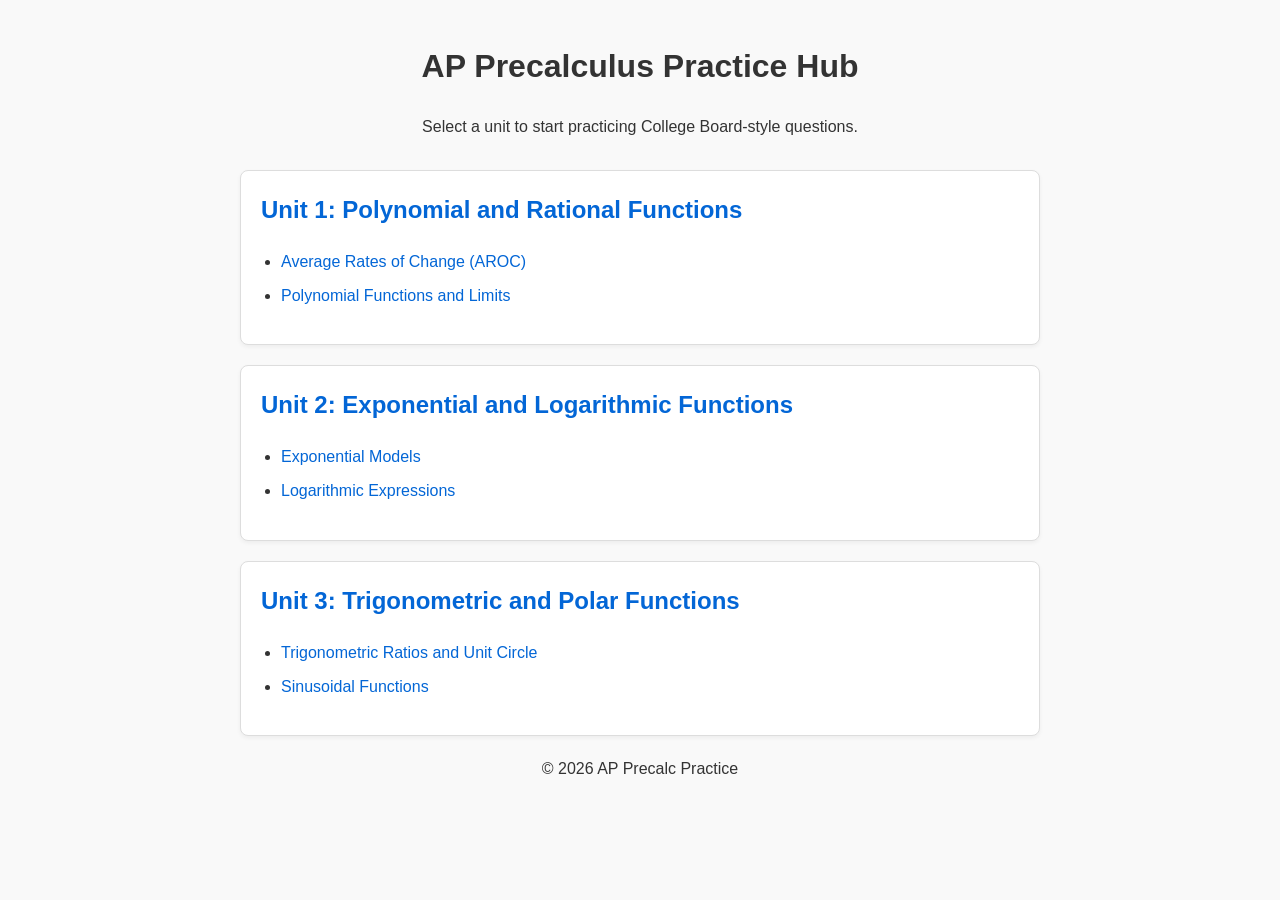
<file: index.html>
<!DOCTYPE html>
<html lang="en">
<head>
    <meta charset="UTF-8">
    <meta name="viewport" content="width=device-width, initial-scale=1.0">
    <title>AP Precalculus Practice Hub</title>
    <link rel="stylesheet" href="style.css">
</head>
<body>
    <header>
        <h1>AP Precalculus Practice Hub</h1>
        <p>Select a unit to start practicing College Board-style questions.</p>
    </header>

    <main>
        <section class="unit-card">
            <h2>Unit 1: Polynomial and Rational Functions</h2>
            <ul>
                <li><a href="units/unit1.html#aroc">Average Rates of Change (AROC)</a></li>
                <li><a href="units/unit1.html#polynomials">Polynomial Functions and Limits</a></li>
            </ul>
        </section>

        <section class="unit-card">
            <h2>Unit 2: Exponential and Logarithmic Functions</h2>
            <ul>
                <li><a href="units/unit2.html#exponents">Exponential Models</a></li>
                <li><a href="units/unit2.html#logs">Logarithmic Expressions</a></li>
            </ul>
        </section>

        <section class="unit-card">
            <h2>Unit 3: Trigonometric and Polar Functions</h2>
            <ul>
                <li><a href="units/unit3.html#trig-ratios">Trigonometric Ratios and Unit Circle</a></li>
                <li><a href="units/unit3.html#sinusoidal">Sinusoidal Functions</a></li>
            </ul>
        </section>
    </main>

    <footer>
        <p>&copy; 2026 AP Precalc Practice</p>
    </footer>
</body>
</html>
</file>
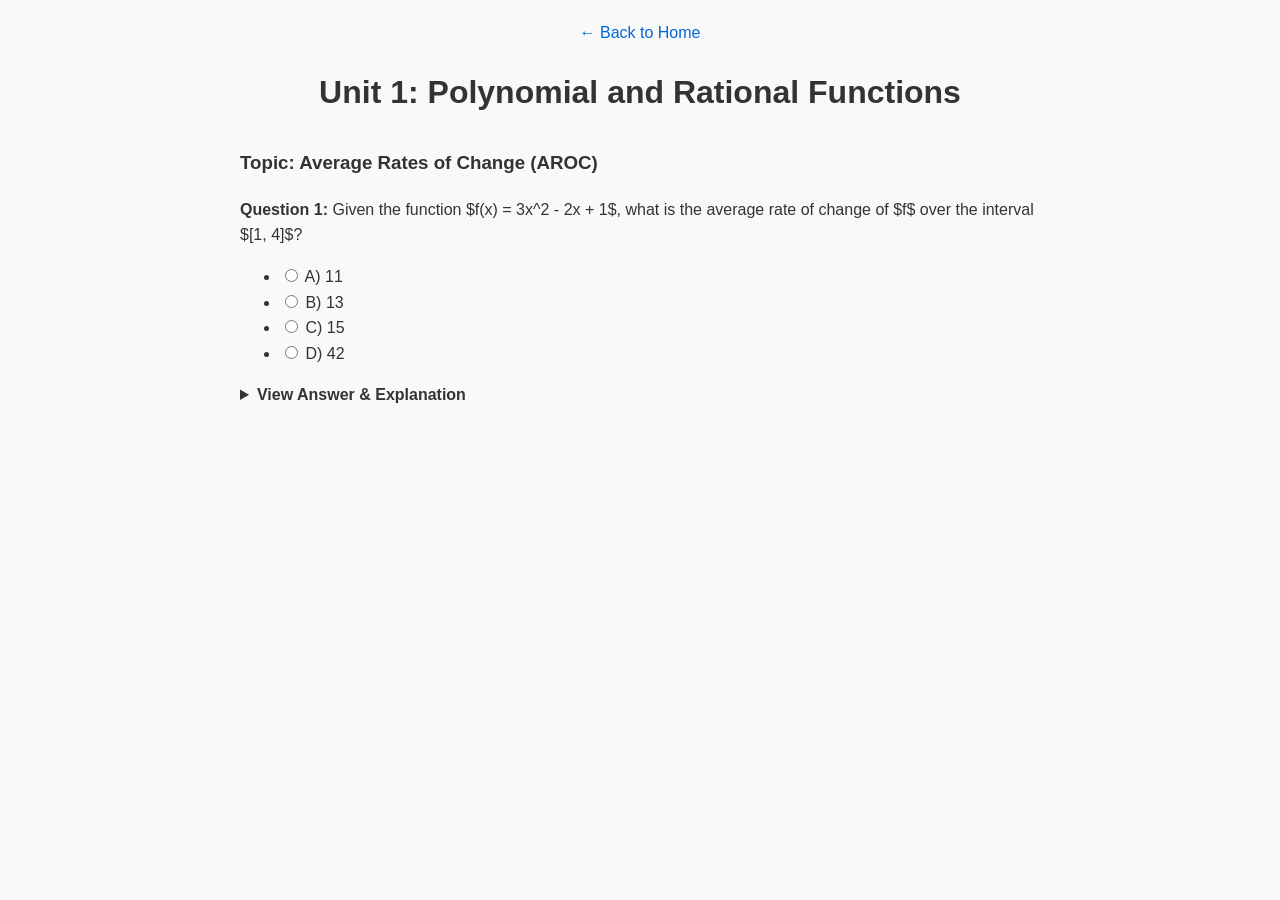
<file: units/unit1.html>
<!DOCTYPE html>
<html lang="en">
<head>
    <meta charset="UTF-8">
    <meta name="viewport" content="width=device-width, initial-scale=1.0">
    <title>Unit 1 Practice - AP Precalculus</title>
    <link rel="stylesheet" href="../style.css">
</head>
<body>
    <header>
        <a href="../index.html">&larr; Back to Home</a>
        <h1>Unit 1: Polynomial and Rational Functions</h1>
    </header>

    <main>
        <section id="aroc">
            <h3>Topic: Average Rates of Change (AROC)</h3>
            <div class="question-box">
                <p><strong>Question 1:</strong> Given the function $f(x) = 3x^2 - 2x + 1$, what is the average rate of change of $f$ over the interval $[1, 4]$?</p>
                <ul>
                    <label><li><input type="radio" name="q1" value="a"> A) 11</li></label>
                    <label><li><input type="radio" name="q1" value="b"> B) 13</li></label>
                    <label><li><input type="radio" name="q1" value="c"> C) 15</li></label>
                    <label><li><input type="radio" name="q1" value="d"> D) 42</li></label>
                </ul>
                <details>
                    <summary><strong>View Answer & Explanation</strong></summary>
                    <p><strong>Correct Answer: B) 13</strong></p>
                    <p><em>Explanation:</em> Calculate $f(1) = 3(1)^2 - 2(1) + 1 = 2$ and $f(4) = 3(4)^2 - 2(4) + 1 = 41$. Use the AROC formula $\frac{f(4) - f(1)}{4 - 1} = \frac{41 - 2}{3} = \frac{39}{3} = 13$.</p>
                </details>
            </div>
        </section>
    </main>
</body>
</html>
</file>
<file: style.css>
body {
    font-family: -apple-system, BlinkMacSystemFont, "Segoe UI", Roboto, Helvetica, Arial, sans-serif;
    line-height: 1.6;
    color: #333;
    max-width: 800px;
    margin: 0 auto;
    padding: 20px;
    background-color: #f9f9f9;
}

header, footer {
    text-align: center;
    margin-bottom: 30px;
}

.unit-card {
    background: #fff;
    border: 1px solid #ddd;
    border-radius: 8px;
    padding: 20px;
    margin-bottom: 20px;
    box-shadow: 0 2px 4px rgba(0,0,0,0.05);
}

.unit-card h2 {
    margin-top: 0;
    color: #0366d6;
}

.unit-card ul {
    padding-left: 20px;
}

.unit-card li {
    margin-bottom: 8px;
}

a {
    color: #0366d6;
    text-decoration: none;
}

a:hover {
    text-decoration: underline;
}
</file>
